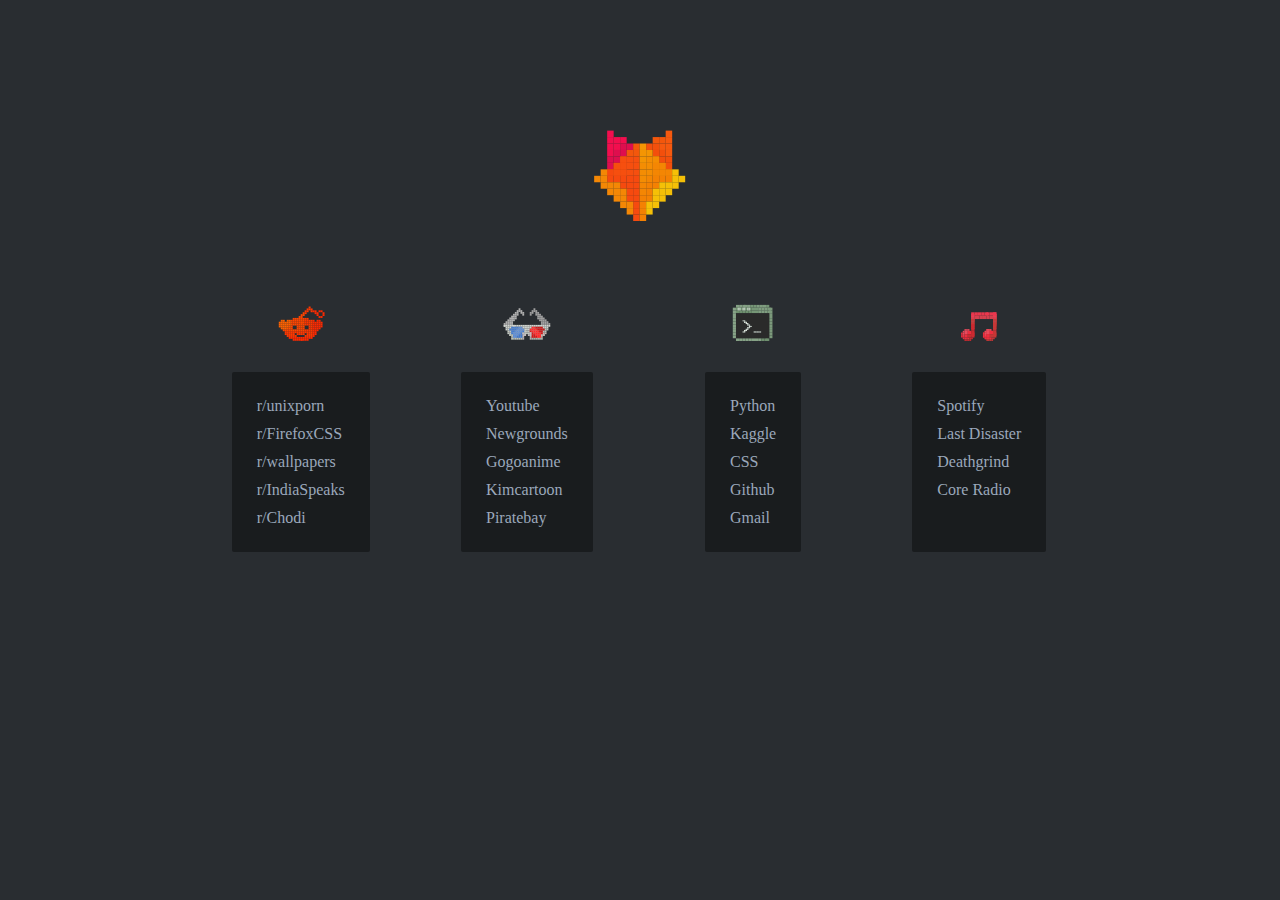
<file: startpage/index.html>
<!DOCTYPE html>
<html>
	<head>
		<title> ~ </title>
		<link rel="stylesheet" type="text/css" href="style.css">
	</head>
	<body>
		<div class="container">
			<div class="logo"><img src="icons/fox.svg"/></div>
			<div class="icon"><img src="icons/reddit.svg"/></div>
			<div class="icon"><img src="icons/entertainment.svg"/></div>
			<div class="icon"><img src="icons/code.svg"/></div>
			<div class="icon"><img src="icons/music.svg"/></div>
			<div class="category">
				<li><a class="bm" href="https://www.reddit.com/r/unixporn/">r/unixporn</a></li>
				<li><a class="bm" href="https://www.reddit.com/r/FirefoxCSS/">r/FirefoxCSS</a></li>
				<li><a class="bm" href="https://www.reddit.com/r/wallpapers/">r/wallpapers</a></li>
				<li><a class="bm" href="https://www.reddit.com/r/IndiaSpeaks/">r/IndiaSpeaks</a></li>
				<li><a class="bm" href="https://www.reddit.com/r/Chodi/">r/Chodi</a></li>
			</div>
			<div class="category">
				<li><a class="bm" href="https://www.youtube.com/">Youtube</a></li>
				<li><a class="bm" href="https://www.newgrounds.com/">Newgrounds</a></li>
				<li><a class="bm" href="https://www10.gogoanime.io/">Gogoanime</a></li>
				<li><a class="bm" href="https://kimcartoon.to/">Kimcartoon</a></li>
				<li><a class="bm" href="https://piratebay-proxylist.net/">Piratebay</a></li>
			</div>
			<div class="category">
				<li><a class="bm" href="https://docs.python.org/3.7/library/index.html">Python</a></li>
				<li><a class="bm" href="https://www.kaggle.com/learn/overview">Kaggle</a></li>
				<li><a class="bm" href="https://www.w3schools.com/css/default.asp">CSS</a></li>
				<li><a class="bm" href="https://github.com/">Github</a></li>
				<li><a class="bm" href="https://mail.google.com/mail/u/0/h/">Gmail</a></li>
			</div>
			<div class="category">
				<li><a class="bm" href="https://open.spotify.com/">Spotify</a></li>
				<li><a class="bm" href="https://thelastdisaster.org/">Last Disaster</a></li>
				<li><a class="bm" href="https://deathgrind.club/">Deathgrind</a></li>
				<li><a class="bm" href="https://coreradio.ru/">Core Radio</a></li>
			</div>
		</div>
	</body>
</html>
</file>
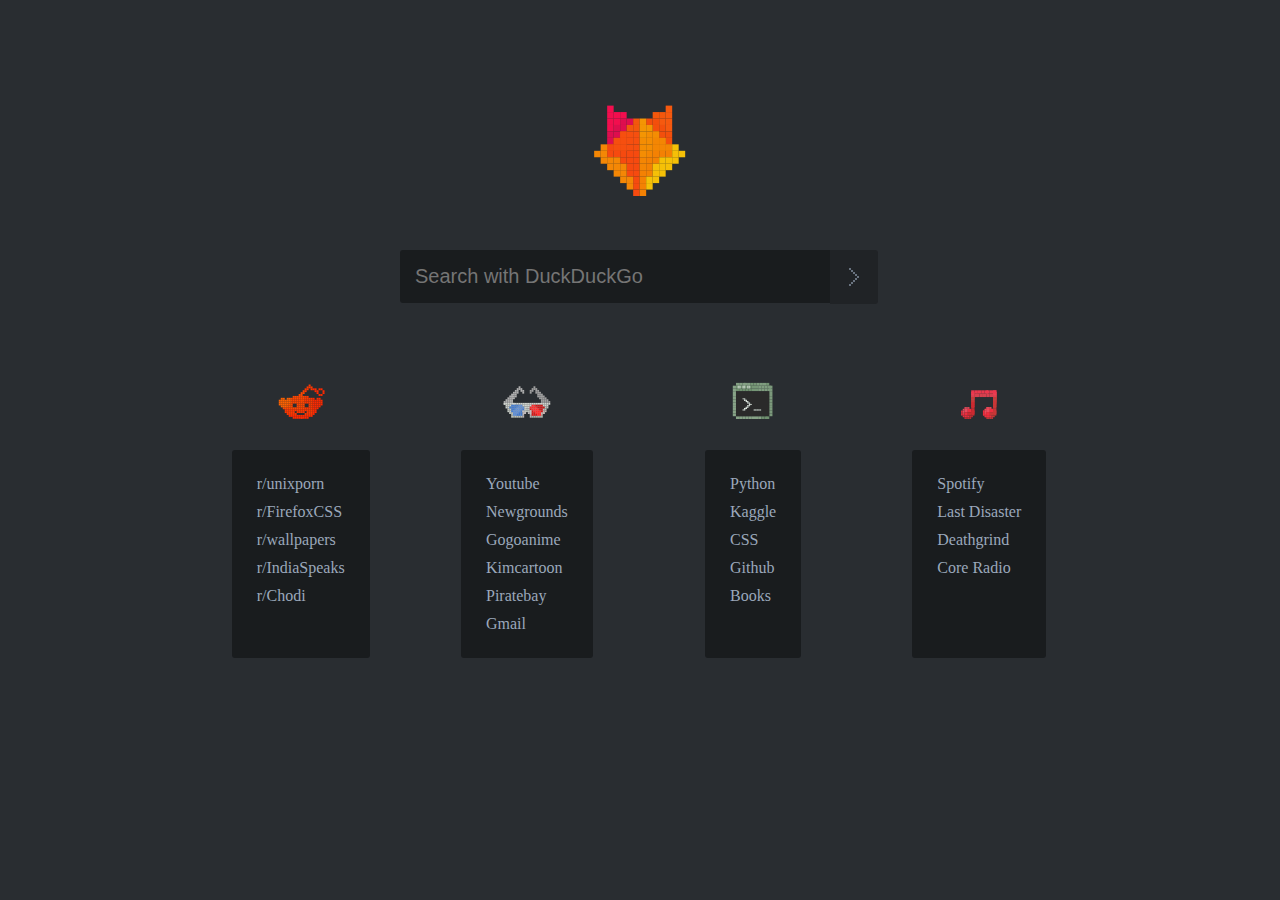
<file: startpage_alt/index.html>
<!DOCTYPE html>
<html>
	<head>
		<title> ~ </title>
		<link rel="stylesheet" type="text/css" href="style.css">
	</head>
	<body>
		<div class="container">
			<div class="logo"><img src="icons/fox.svg"/></div>
			<div class="search_box">
				<form action="https://www.duckduckgo.com/" method="get">
				<!-- <form action="https://www.google.com/search" method="get"> -->
					<input class="input_box" type="text" name="q" placeholder="Search with DuckDuckGo"/>
				<input class="button "src="icons/search.svg" name="submit" type="image"/>
				</form>
			</div>
			<div class="icon"><img src="icons/reddit.svg"/></div>
			<div class="icon"><img src="icons/entertainment.svg"/></div>
			<div class="icon"><img src="icons/code.svg"/></div>
			<div class="icon"><img src="icons/music.svg"/></div>
			<div class="category">
				<li><a class="bm" href="https://www.reddit.com/r/unixporn/">r/unixporn</a></li>
				<li><a class="bm" href="https://www.reddit.com/r/FirefoxCSS/">r/FirefoxCSS</a></li>
				<li><a class="bm" href="https://www.reddit.com/r/wallpapers/">r/wallpapers</a></li>
				<li><a class="bm" href="https://www.reddit.com/r/IndiaSpeaks/">r/IndiaSpeaks</a></li>
				<li><a class="bm" href="https://www.reddit.com/r/Chodi/">r/Chodi</a></li>
			</div>
			<div class="category">
				<li><a class="bm" href="https://www.youtube.com/">Youtube</a></li>
				<li><a class="bm" href="https://www.newgrounds.com/">Newgrounds</a></li>
				<li><a class="bm" href="https://www10.gogoanime.io/">Gogoanime</a></li>
				<li><a class="bm" href="https://kimcartoon.to/">Kimcartoon</a></li>
				<li><a class="bm" href="https://piratebay-proxylist.net/">Piratebay</a></li>
				<li><a class="bm" href="https://mail.google.com/mail/u/0/h/">Gmail</a></li>
			</div>
			<div class="category">
				<li><a class="bm" href="https://docs.python.org/3.7/library/index.html">Python</a></li>
				<li><a class="bm" href="https://www.kaggle.com/learn/overview">Kaggle</a></li>
				<li><a class="bm" href="https://www.w3schools.com/css/default.asp">CSS</a></li>
				<li><a class="bm" href="https://github.com/">Github</a></li>
				<li><a class="bm" href="https://goalkicker.com/">Books</a></li>
			</div>
			<div class="category">
				<li><a class="bm" href="https://open.spotify.com/">Spotify</a></li>
				<li><a class="bm" href="https://thelastdisaster.org/">Last Disaster</a></li>
				<li><a class="bm" href="https://deathgrind.club/">Deathgrind</a></li>
				<li><a class="bm" href="https://coreradio.ru/">Core Radio</a></li>
			</div>
		</div>
	</body>
</html>
</file>
<file: startpage/style.css>
body{
	background: #292D31;
	color: #BBC4C8;
}
.container{
	display: grid;
	grid-gap: 20px;
	margin-top: 10%;
	margin-bottom: 10%;
	margin-left: 15%;
	margin-right: 15%;
	grid-template-columns: repeat(4,1fr);
	justify-items: center;
}
.logo{
	grid-column: 1/-1;
	padding-bottom: 50px;
}

li{
	list-style-type: none;
	padding:5px
}
a:link{
	text-decoration: none;
	color: #9BA8BB;
}
a:visited{
	color: #9BA8BB;
}
a:hover{
	color: #BC4B4F;
}
.category{
	background: #191C1E;
	padding: 20px;
	border: #191C1E;
	border-radius: 2px;
	width:   -moz-available;
	
}
</file>
<file: startpage_alt/style.css>
body{
	background: #292D31;
	color: #BBC4C8;
}
.container{
	display: grid;
	grid-gap: 20px;
	margin-top: 8%;
	margin-bottom: 5%;
	margin-left: 15%;
	margin-right: 15%;
	grid-template-columns: repeat(4,1fr);
	justify-items: center;
}
.logo{
	grid-column: 1/-1;
	padding-bottom: 25px;
}
.search_box{
	grid-column: 1/-1;
	padding-bottom: 25px;
	margin-left: -50px;
}
.input_box{
	border: none;
	outline: none;
	background: #191C1E;
	padding: 15px;
	color: whitesmoke;
	font-size: 20px;
	transition: 0.4px all;
	border-radius: 3px 0px 0px 3px;
	width: 400px;
	margin-bottom: 30px;
	/*box-shadow: 3px 4px #0F1011;*/
}
.button{
	background:  #191C1E;
	border-radius: 0px 3px 3px 0px;
	padding-top: 15px;
	padding-bottom: 15px;
	padding-left: 12px;
	padding-right: 12px;
	background:#202326;
	position: absolute;
	border: none;
	/*box-shadow: 3px 4px #0F1011;*/
}
.button:hover{
	background: #373C42;
}
li{
	list-style-type: none;
	padding:5px
}
a:link{
	text-decoration: none;
	color: #9BA8BB;
}
a:visited{
	color: #9BA8BB;
}
a:hover{
	color: #BC4B4F;
}
.category{
	background: #191C1E;
	padding: 20px;
	border: #191C1E;
	border-radius: 3px;
	width:   -moz-available;
	/*box-shadow: 3px 5px #0F1011;*/
}
</file>
